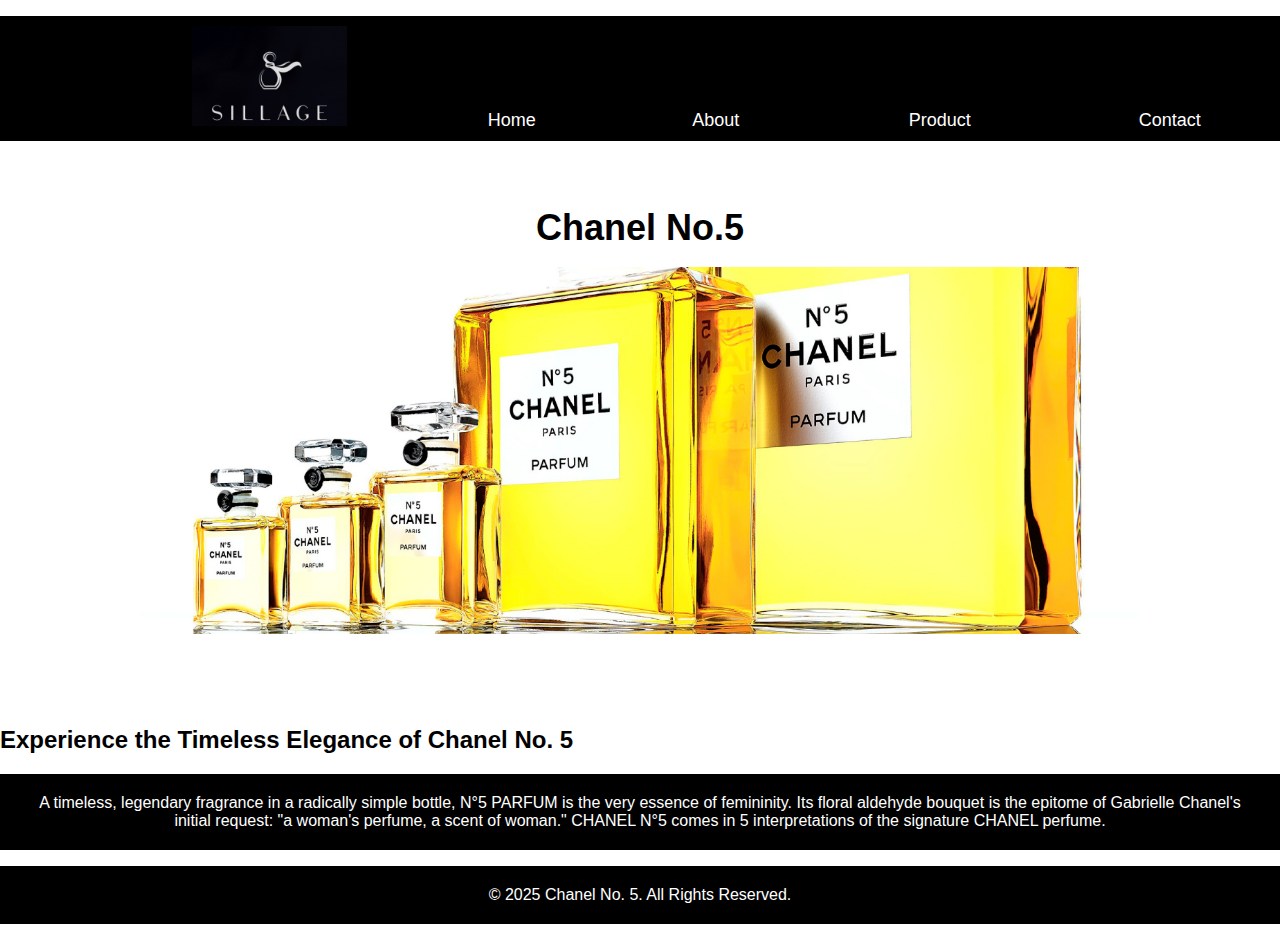
<file: Final Project/index.html>
<!DOCTYPE html>
<html lang="en">
<head>
    <!-- meta data -->
    <meta charset="UTF-8">
    <meta name="viewport" content="width=device-width, initial-scale=1.0">
    <meta name="description" content="Chanel No. 5 - The iconic fragrance">
    <meta name="keywords" content="Chanel, No. 5, fragrance, perfume, luxury">
    <!-- title page -->
    <title>Chanel No. 5</title>
    <!-- link to the css stylesheet and favicon -->
    <link rel="stylesheet" href="css/styles.css">
    <link rel="icon" href="/images/favicon.ico">
</head>

<body>
    <!-- global header contained in the javascript file -->
    <header id="global-header"></header>
    
    <main>
        <!-- section for the main title and banner image -->
        <section class="hero">
            <h1>Chanel No.5</h1>
            <br>
            <img src="images/chanel-no5-banner.jpg" alt="Chanel No. 5" width="1000">
            <br>
            <br>
        </section>
        
        <!-- section for the intro text -->
        <section class="intro">
            <h2>Experience the Timeless Elegance of Chanel No. 5</h2>
            <p>A timeless, legendary fragrance in a radically simple bottle, N°5 PARFUM is the very essence of femininity. Its floral aldehyde bouquet is the epitome of Gabrielle Chanel's initial request: "a woman's perfume, a scent of woman." CHANEL N°5 comes in 5 interpretations of the signature CHANEL perfume.</p>
        </section>
    </main>
    
    <!-- global footer contained in the javascript file -->
    <footer id="global-footer"></footer>
    
    <!-- link to the javascript file -->
    <script src="js/script.js"></script>
</body>

</html>
</file>
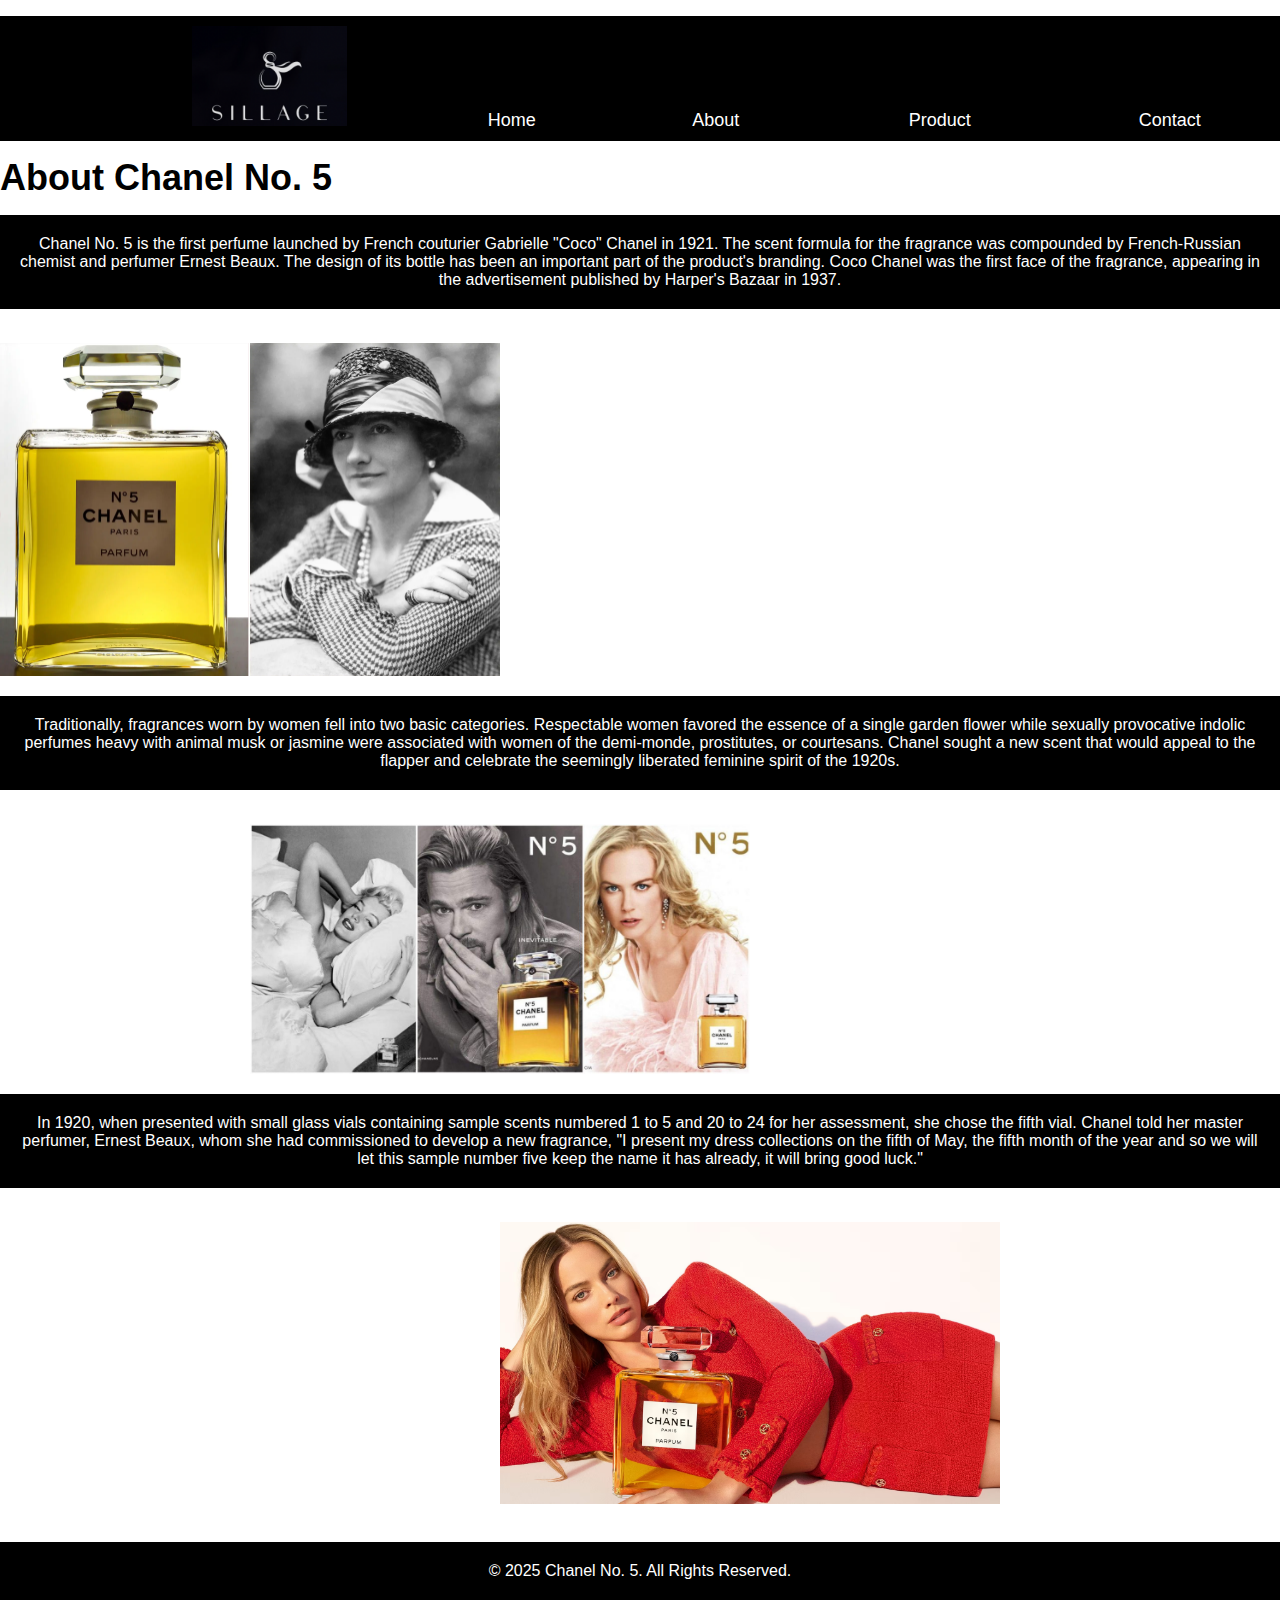
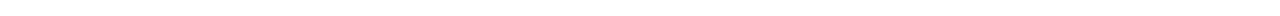
<file: Final Project/about.html>
<!-- About Page -->
<!DOCTYPE html>
<html lang="en">
<head>
    <!-- meta data -->
    <meta charset="UTF-8">
    <meta name="viewport" content="width=device-width, initial-scale=1.0">
    <meta name="description" content="About Chanel No. 5">
    <meta name="keywords" content="Chanel, No. 5, fragrance, perfume, luxury">
    <!-- title page -->
    <title>About - Chanel No. 5</title>
    <!-- link to the css stylesheet and favicon -->
    <link rel="stylesheet" href="css/styles.css">
    <link rel="icon" href="/images/favicon.ico">
</head>
<body>
    <!-- global header contained in the javascript file -->
    <header id="global-header"></header>
    <main>
        <!-- title and first paragraph -->
        <h1>About Chanel No. 5</h1>
        <p>Chanel No. 5 is the first perfume launched by French couturier Gabrielle "Coco" Chanel in 1921. The scent formula for the fragrance was compounded by French-Russian chemist and perfumer Ernest Beaux. The design of its bottle has been an important part of the product's branding. Coco Chanel was the first face of the fragrance, appearing in the advertisement published by Harper's Bazaar in 1937.</p>
        <br>
        <!-- section for the first image -->
        <section class="about">
            <img src="images/chanel-no5-about.webp" alt="Chanel No. 5 Ad" width = "500">
        </section>
        <!-- second paragraph -->
        <p>Traditionally, fragrances worn by women fell into two basic categories. Respectable women favored the essence of a single garden flower while sexually provocative indolic perfumes heavy with animal musk or jasmine were associated with women of the demi-monde, prostitutes, or courtesans. Chanel sought a new scent that would appeal to the flapper and celebrate the seemingly liberated feminine spirit of the 1920s.</p>
        <br>
        <!-- section for the second image -->
        <section class="about2">
            <img src="images/chanel-no5-add.jpg" alt="Chanel No. 5 Ad" width = "500">
        </section>
        <!-- third paragraph -->
        <p>In 1920, when presented with small glass vials containing sample scents numbered 1 to 5 and 20 to 24 for her assessment, she chose the fifth vial. Chanel told her master perfumer, Ernest Beaux, whom she had commissioned to develop a new fragrance, "I present my dress collections on the fifth of May, the fifth month of the year and so we will let this sample number five keep the name it has already, it will bring good luck."</p>
        <br>
        <!-- section for the third image -->
        <section class="about3">
            <img src="images/chanel-no5-add2.avif" alt="Chanel No. 5 Ad" width = "500">
        </section>
        <br>
    </main>
    <!-- global footer contained in the javascript file -->
    <footer id="global-footer"></footer>
    <!-- link to the javascript file -->
    <script src="js/script.js"></script>
</body>
</html>
</file>
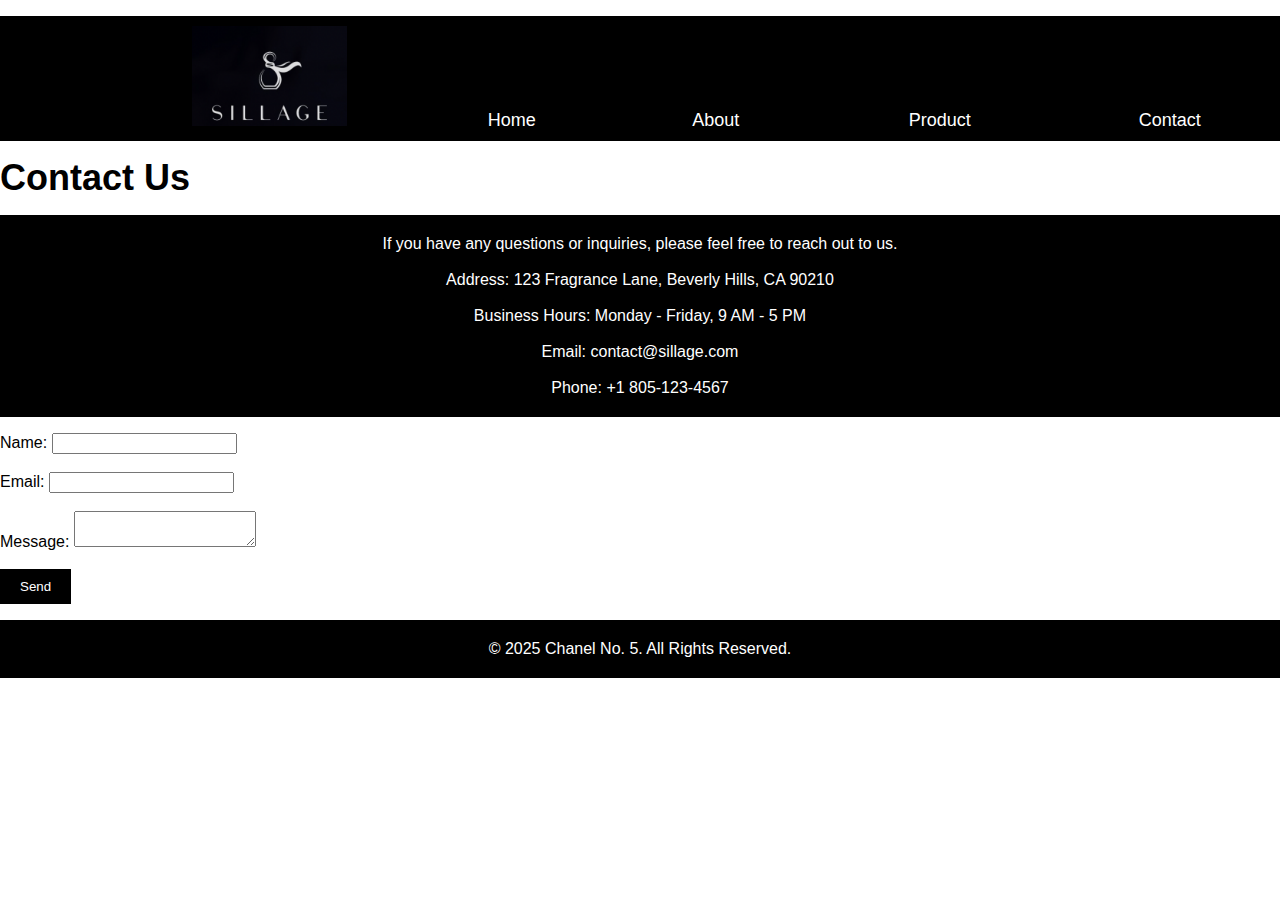
<file: Final Project/contact.html>
<!-- Contact Page -->
<!DOCTYPE html>
<html lang="en">
<head>
    <!-- meta data -->
    <meta charset="UTF-8">
    <meta name="viewport" content="width=device-width, initial-scale=1.0">
    <meta name="description" content="Contact Chanel No. 5">
    <meta name="keywords" content="Chanel, No. 5, contact, fragrance, perfume, luxury">
    <!-- title page -->
    <title>Contact - Chanel No. 5</title>
    <!-- link to the css stylesheet and favicon -->
    <link rel="stylesheet" href="css/styles.css">
    <link rel="icon" href="/images/favicon.ico">
</head>
<body>
    <!-- global header contained in the javascript file -->
    <header id="global-header"></header>
    <main>
        <!-- title and paragraph -->
        <h1>Contact Us</h1>
        <p>If you have any questions or inquiries, please feel free to reach out to us. <br><br> Address: 123 Fragrance Lane, Beverly Hills, CA 90210 <br><br> Business Hours: Monday - Friday, 9 AM - 5 PM<br><br>Email: contact@sillage.com<br><br>Phone: +1 805-123-4567</p>
        <!-- form section -->
        <form>
            <!-- input for name -->
            <label for="name">Name:</label>
            <input type="text" id="name" name="name" required>
            <br>
            <br>
            <!-- input for email -->
            <label for="email">Email:</label>
            <input type="email" id="email" name="email" required>
            <br>
            <br>
            <!-- input for message -->
            <label for="message">Message:</label>
            <textarea id="message" name="message" required></textarea>
            <br>
            <br>
            <!-- submit button -->
            <button type="submit">Send</button>
        </form>
    </main>
    <!-- global footer contained in the javascript file -->
    <footer id="global-footer"></footer>
    <!-- link to the javascript file -->
    <script src="js/script.js"></script>
</body>
</html>
</file>
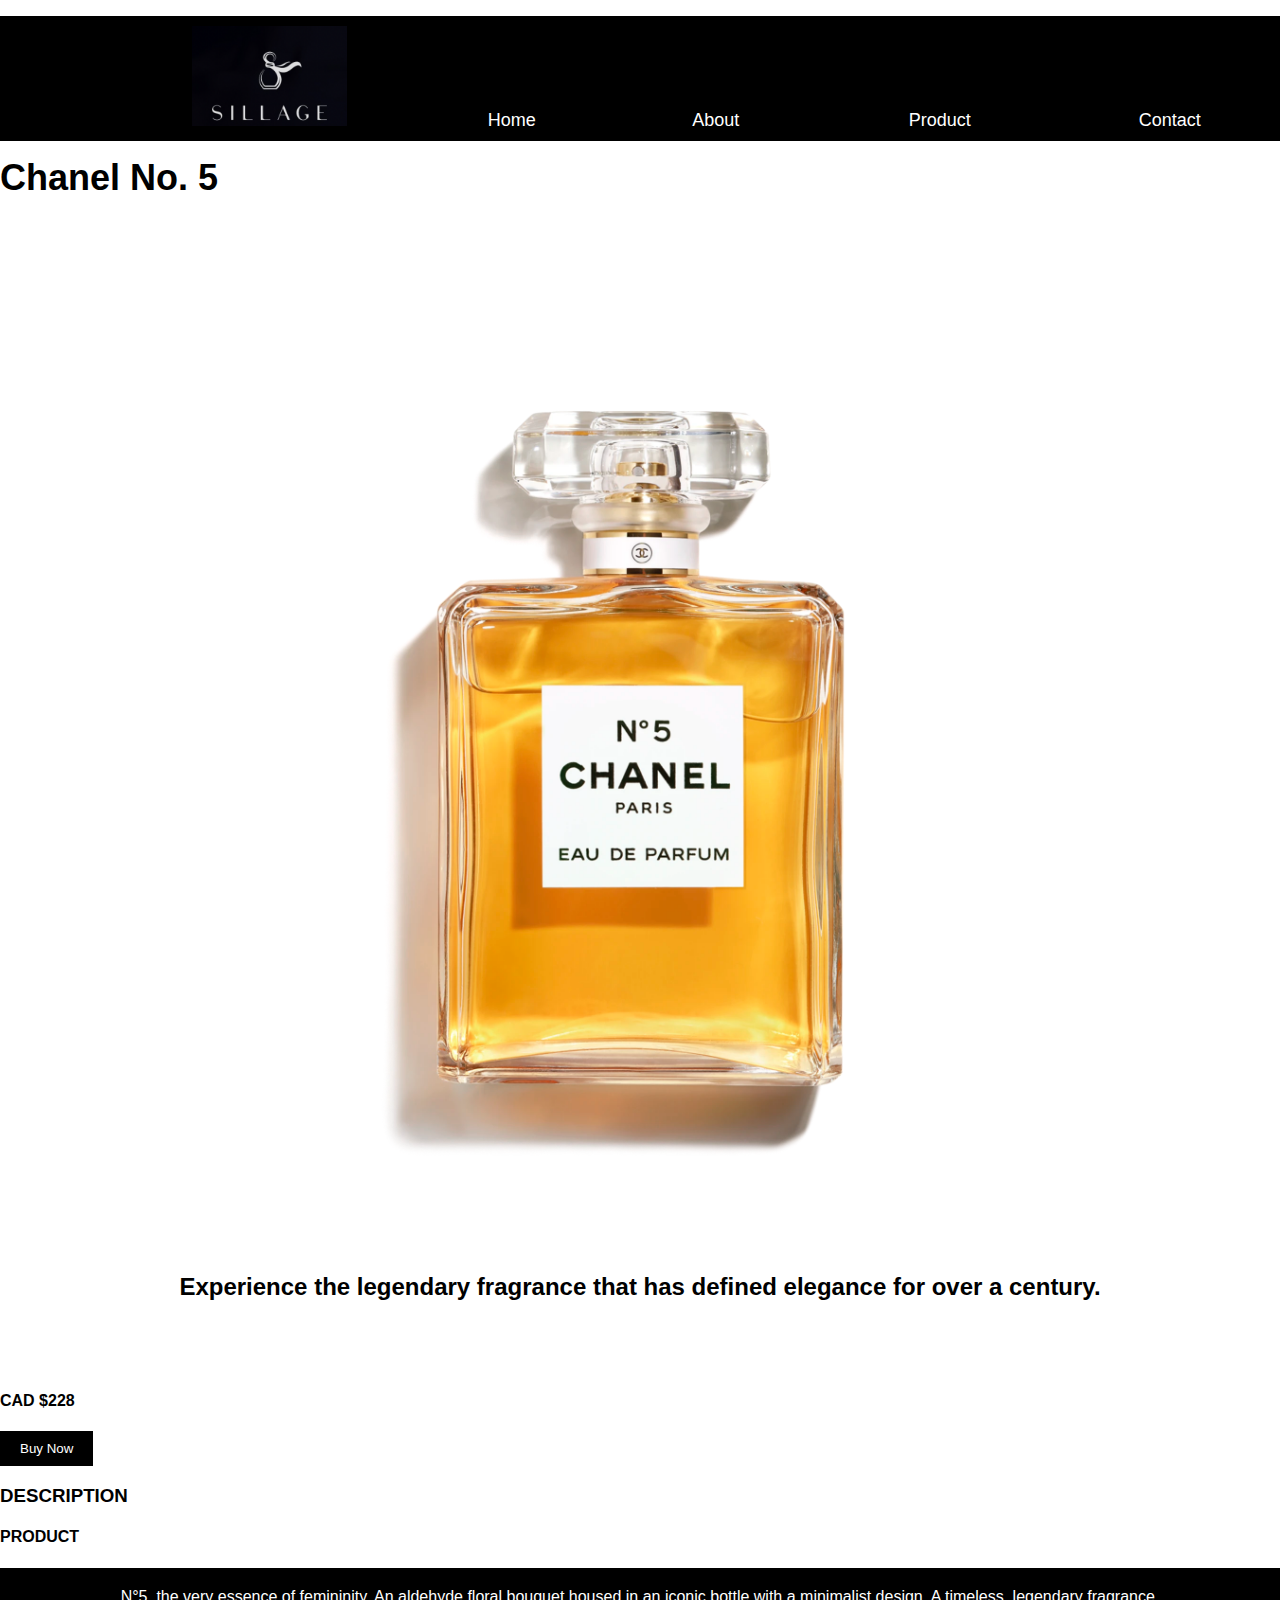
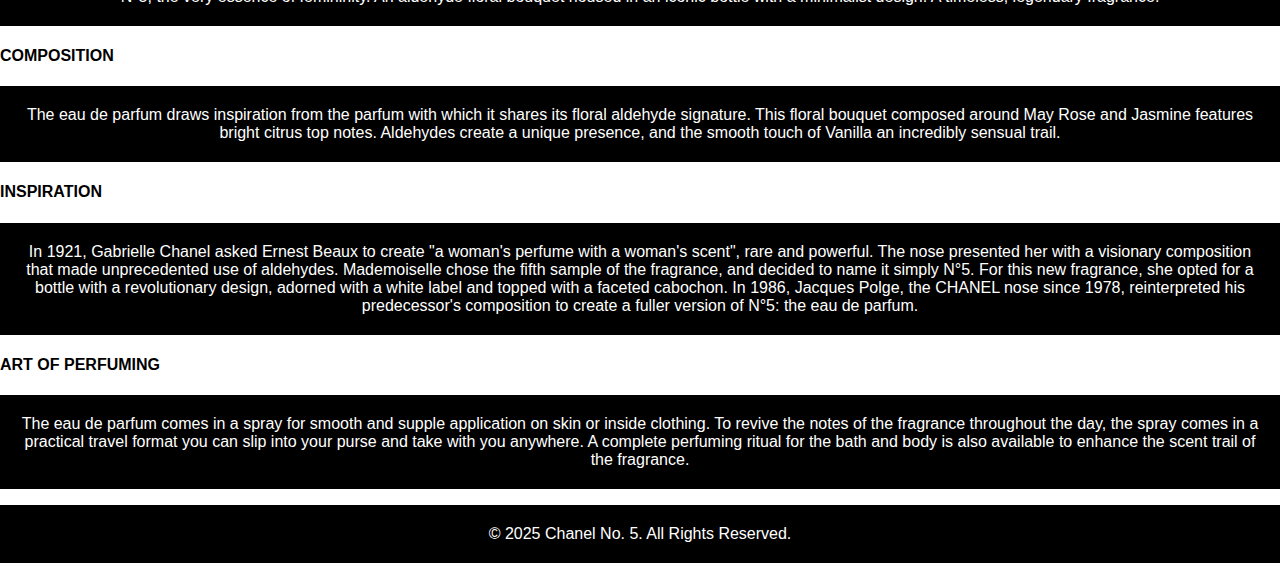
<file: Final Project/product.html>
<!-- Product Page -->
<!DOCTYPE html>
<html lang="en">
<head>
    <!-- meta data -->
    <meta charset="UTF-8">
    <meta name="viewport" content="width=device-width, initial-scale=1.0">
    <meta name="description" content="Chanel No. 5 Product Page">
    <meta name="keywords" content="Chanel, No. 5, fragrance, perfume, luxury">
    <!-- title page -->
    <title>Product - Chanel No. 5</title>
    <!-- link to the css stylesheet and favicon -->
    <link rel="stylesheet" href="css/styles.css">
    <link rel="icon" href="/images/favicon.ico">
</head>
<body>
    <!-- global header contained in the javascript file -->
    <header id="global-header"></header>
    <main>
        <!-- title-->
        <h1>Chanel No. 5</h1>
        <!-- section for the main title and bottle image -->
        <section class="hero">
            <img src="images/chanel-no5-bottle.jpg" alt="Chanel No. 5 Bottle" width = "500">
            <h2>Experience the legendary fragrance that has defined elegance for over a century.</h2>
        </section>
        <!-- buy price  -->
        <h4>CAD $228</h4>
        <!-- buy now button -->
        <button>Buy Now</button>
        <!-- section for the product description -->
        <h3>DESCRIPTION</h3>
        <h4>PRODUCT</h4>
        <p>N°5, the very essence of femininity. An aldehyde floral bouquet housed in an iconic bottle with a minimalist design. A timeless, legendary fragrance.</p>
        <h4>COMPOSITION</h4>
        <p>The eau de parfum draws inspiration from the parfum with which it shares its floral aldehyde signature. This floral bouquet composed around May Rose and Jasmine features bright citrus top notes. Aldehydes create a unique presence, and the smooth touch of Vanilla an incredibly sensual trail.</p>
        <h4>INSPIRATION</h4>
        <p>In 1921, Gabrielle Chanel asked Ernest Beaux to create "a woman's perfume with a woman's scent", rare and powerful. The nose presented her with a visionary composition that made unprecedented use of aldehydes. Mademoiselle chose the fifth sample of the fragrance, and decided to name it simply N°5. For this new fragrance, she opted for a bottle with a revolutionary design, adorned with a white label and topped with a faceted cabochon. In 1986, Jacques Polge, the CHANEL nose since 1978, reinterpreted his predecessor's composition to create a fuller version of N°5: the eau de parfum.</p>
        <h4>ART OF PERFUMING</h4>
        <p>The eau de parfum comes in a spray for smooth and supple application on skin or inside clothing. To revive the notes of the fragrance throughout the day, the spray comes in a practical travel format you can slip into your purse and take with you anywhere. A complete perfuming ritual for the bath and body is also available to enhance the scent trail of the fragrance.</p>
    </main>
    <!-- global footer contained in the javascript file -->
    <footer id="global-footer"></footer>
    <!-- link to the javascript file -->
    <script src="js/script.js"></script>
</body>
</html>
</file>
<file: Final Project/css/styles.css>
/*style for all the body sections*/
body {
    font-family: Arial, sans-serif;
    margin: 0;
    padding: 0;
    background-color: white;
}

/*style for all main the sections*/
main{
    margin: 20;
}

/*style for all paragraphs*/
p {
    background-color: black;
    color: white;
    padding: 20px;
    text-align: center;
}

/*style for all headers 1*/
h1 {
    font-size: 36px;
    margin: 0;
}

/*style for the header unordered list*/
nav ul {
    list-style: none;
    padding: 10px;
    background-color: black;
    text-align: center;
}

/*style for all elements on the list*/
nav ul li {
    display: inline;
    margin: 0 15px;
}

/*style for all the links*/
nav ul li a {
    color: white;
    text-decoration: none;
    font-size: 18px;
}

/*style for intro*/
.hero {
    text-align: center;
    padding: 50px;
}

/*style for the intro image*/
.hero img {
    width: 1000px;
    max-height: 1300px;
    flex-shrink: 3;
}

/*style for the class "about"*/
.about {
    width: 1000px;
    max-height: 1300px;
    flex-shrink: 3;
    text-align: start;
}

/*style for the class "about2"*/
.about2 {
    width: 1000px;
    max-height: 1300px;
    flex-shrink: 3;
    text-align: center;
}

/*style for the class "about3"*/
.about3{
    width: 1000px;
    max-height: 1300px;
    flex-shrink: 3;
    text-align: end;
}

/*style for all the buttons*/
button {
    background-color: black;
    color: white;
    padding: 10px 20px;
    border: none;
    cursor: pointer;
}

/*style for all the buttons when hovered*/
button:hover {
    background-color: grey;
}
</file>
